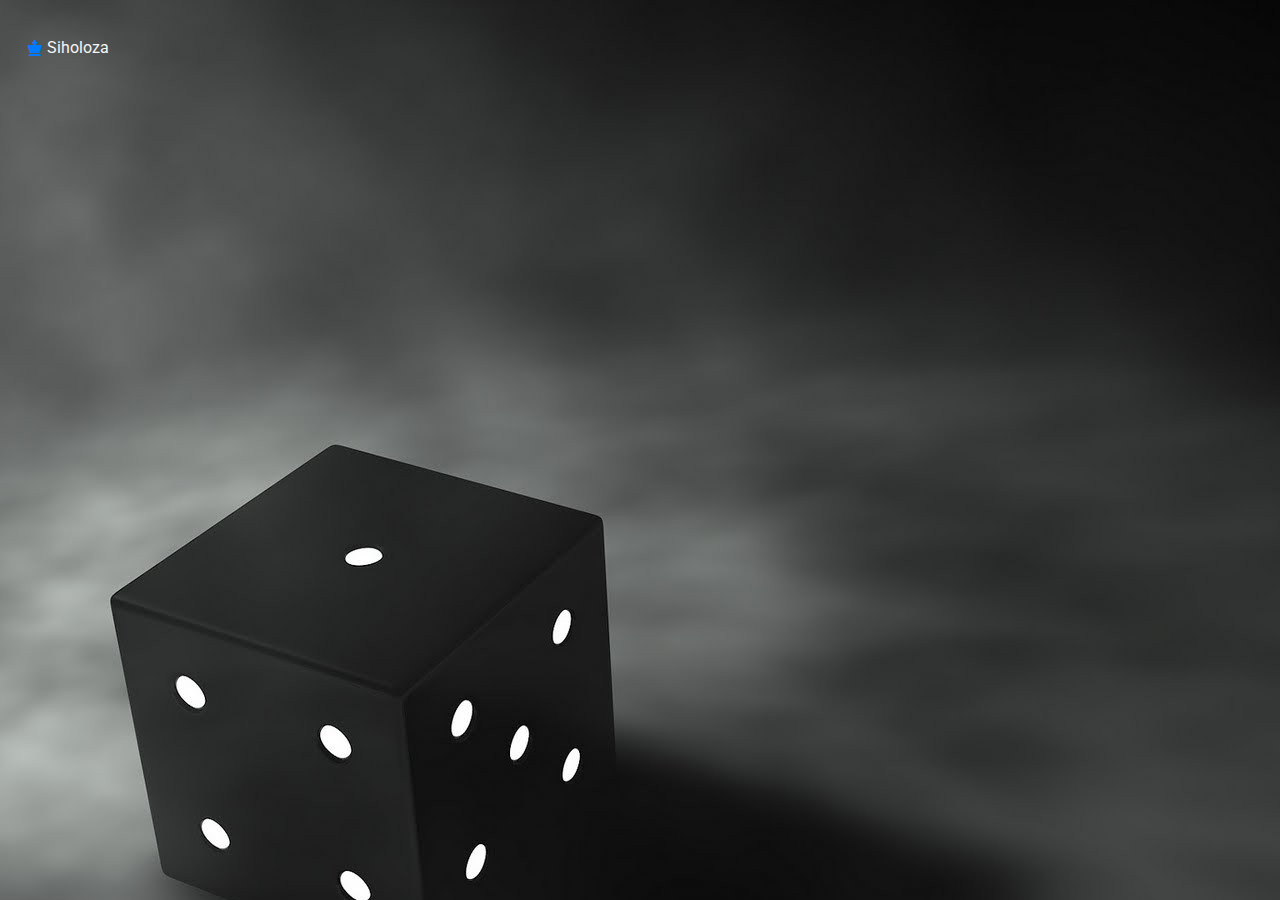
<file: index.html>
<!DOCTYPE html>
<html lang="en" data-bs-theme="dark">
<head>
    <meta charset="UTF-8">
    <meta name="viewport" content="width=device-width, initial-scale=1.0">
    <title>Family Tree</title>
    <link rel="preconnect" href="https://fonts.googleapis.com">
    <link rel="preconnect" href="https://fonts.gstatic.com" crossorigin>
    <link href="https://fonts.googleapis.com/css2?family=Alex+Brush&family=Roboto:ital,wght@0,100;0,300;0,400;0,500;0,700;0,900;1,100;1,300;1,400;1,500;1,700;1,900&display=swap" rel="stylesheet">
    <link rel="stylesheet" href="https://cdnjs.cloudflare.com/ajax/libs/font-awesome/6.0.0-beta3/css/all.min.css">
    <link rel="stylesheet" href="styles.css">
    <style>
        .spouse, .children {
            display: none; /* Initially hide spouse and children */
        }
    </style>
</head>
<body>
    <div class="family-tree">
        <div class="person" onclick="toggleChildren(event, this)">
            <div class="name"><i class="fa-solid fa-chess-king"></i> Siholoza</div>
            <div class="spouse"><i class="fa-regular fa-chess-queen"></i> MaMajozi</div>
            <div class="children">
                <div class="person" onclick="toggleChildren(event, this)">
                    <div class="name"><i class="fa-solid fa-chess-king"></i> Mcebi</div>
                    <div class="spouse"><i class="fa-regular fa-chess-queen"></i>  Magasa</div>
                    <div class="children">
                        <div class="person" onclick="toggleChildren(event, this)">
                            <div class="name"><i class="fa-solid fa-person"></i> Saybamba</div>
                            <div class="spouse"><i class="fa-solid fa-person-dress"></i> MaMbeje</div>
                            <div class="children">
                                <div class="person" onclick="toggleChildren(event, this)">
                                    <div class="name"><i class="fa-solid fa-person"></i> Mqanjelwa</div>
                                    <div class="spouse"><i class="fa-solid fa-person-dress"></i> MaShabalala</div>
                                    <div class="children">
                                        <div class="person" onclick="toggleChildren(event, this)">
                                            <div class="name"><i class="fa-solid fa-person-dress"></i> Bonisiwe</div>
                                            <div class="name"><i class="fa-solid fa-person-dress"></i> Phumelele</div>
                                            <div class="name"><i class="fa-solid fa-person"></i> Bongani</div>
                                            <div class="name"><i class="fa-solid fa-person-dress"></i> Simoni</div>
                                            <div class="name"><i class="fa-solid fa-person"></i>Lungisani</div>
                                        </div>
                                    </div>
                                </div>

                                <div class="person" onclick="toggleChildren(event, this)">
                                    <div class="name"><i class="fa-solid fa-person"></i> Msongelwa</div>
                                    <div class="spouse"><i class="fa-solid fa-person-dress"></i> Magwala</div>
                                    <div class="children">
                                        <div class="person" onclick="toggleChildren(event, this)">
                                            <div class="name"><i class="fa-solid fa-person-dress"></i> Slindile</div>
                                            <div class="name"><i class="fa-solid fa-person"></i> Mabandla</div>
                                            <div class="name"><i class="fa-solid fa-person"></i>Khumbulani</div>
                                            <div class="name"><i class="fa-solid fa-person-dress"></i> Thandeka</div>
                                            <div class="name"><i class="fa-solid fa-person-dress"></i> Thandekile</div>
                                        </div>
                                    </div>
                                </div>
                                

                                <div class="person" onclick="toggleChildren(event, this)">
                                    <div class="name"><i class="fa-solid fa-person"></i>Funizwe
                                        <div class="children">
                                            <div class="person" onclick="toggleChildren(event, this)">
                                                <div class="name"><i class="fa-solid fa-person-dress"></i>MaKhanyile
                                                    <div class="children">
                                                        <div class="person" onclick="toggleChildren(event, this)">
                                                            <div class="name"><i class="fa-solid fa-person"></i> Sthandeni</div>
                                                            <div class="name"><i class="fa-solid fa-person"></i> Sakhile</div>
                                                            <div class="name"><i class="fa-solid fa-person"></i>Bonginkosi</div>
                                                            <div class="name"><i class="fa-solid fa-person"></i> Sthandeni</div>
                                                            <div class="name"><i class="fa-solid fa-person"></i>Mtungani</div>
                                                            <div class="name"><i class="fa-solid fa-person"></i> Zamokwakhe</div>
                                                      
                                                        </div>
                                                    </div>
                                                </div>
                                            </div>
        
                                            <!--Wife 2-->
                                            <div class="person" onclick="toggleChildren(event, this)">
                                                <div class="name"><i class="fa-solid fa-person-dress"></i> MaTshezi
                                                    <div class="children">
                                                        <div class="person" onclick="toggleChildren(event, this)">
                                                            <div class="name"><i class="fa-solid fa-person"></i> Ayanda</div>
                                                            <div class="name"><i class="fa-solid fa-person"></i> Ntokozo</div>
                                                            <div class="name"><i class="fa-solid fa-person-dress"></i> Zinhle</div>
                                                            <div class="name"><i class="fa-solid fa-person-dress"></i> Smangele</div>
                                                        </div>
                                                    </div>
                                                </div>
                                            </div>

                                           
                                        </div>
                                    </div>                                 
                                </div>


                                
                                



                                <div class="person" onclick="toggleChildren(event, this)">
                                    <div class="name"><i class="fa-solid fa-person"></i> Bantubakhona ("Qhushe")</div>
                                    <div class="spouse"><i class="fa-solid fa-person-dress"></i> MaShangase</div>
                                    <div class="children">
                                        <div class="person" onclick="toggleChildren(event, this)">
                                            <div class="name"><i class="fa-solid fa-person-dress"></i> Ntombikayise ("Lulu")</div>
                                            <div class="name"><i class="fa-solid fa-person"></i> Ndabzekwayo ("Ndaba")</div>
                                        </div>
                                    </div>
                                </div>


                                <div class="person" onclick="toggleChildren(event, this)">
                                    <div class="name"><i class="fa-solid fa-person"></i>Fanyana</div>
                                    <div class="spouse"><i class="fa-solid fa-person-dress"></i> MaKhuzwayo</div>
                                    <div class="children">
                                        <div class="person" onclick="toggleChildren(event, this)">
                                            <div class="name"><i class="fa-solid fa-person-dress"></i> Nomkhosi ("Nana")</div>
                                            <div class="name"><i class="fa-solid fa-person"></i> Musawenkosi ("Musa")</div>
                                            <div class="name"><i class="fa-solid fa-person-dress"></i> Nokwazi</div>
                                            <div class="name"><i class="fa-solid fa-person"></i>Simangaye ("Jimmy")</div>
                                            <div class="name"><i class="fa-solid fa-person"></i> Mneliswa</div>
                                            <div class="name"><i class="fa-solid fa-person"></i>Mukelani</div>
                                        </div>
                                    </div>
                                </div>


                                <div class="person" onclick="toggleChildren(event, this)">
                                    <div class="name"><i class="fa-solid fa-person-dress"></i> Sizeni</div>
                                    <div class="children">
                                        <div class="person" onclick="toggleChildren(event, this)">
                                            <div class="name"><i class="fa-solid fa-person"></i> Mbongiseni Dlamuka</div>
                                            <div class="name"><i class="fa-solid fa-person"></i> Jabulani Dlamuka</div>
                                            <div class="name"><i class="fa-solid fa-person"></i> Khulakani "Mhle" Dlamuka</div>
                                            <div class="name"><i class="fa-solid fa-person-dress"></i> Makhosazane Dlamuka</div>
                                            <div class="name"><i class="fa-solid fa-person-dress"></i> Zanele Dlamuka</div>
                                        </div>
                                    </div>
                                </div>
                            </div>
                        </div>




                        <!--New family Branch-->
                        <div class="person" onclick="toggleChildren(event, this)">
                            <div class="name"><i class="fa-solid fa-person"></i> Ndoda</div>
                            <div class="spouse"><i class="fa-solid fa-person-dress"></i> MaNgubane</div>
                            <div class="children">
                                <div class="person" onclick="toggleChildren(event, this)">
                                    <div class="name"><i class="fa-solid fa-person-dress"></i> Bongekile</div>
                                    <div class="name"><i class="fa-solid fa-person-dress"></i> Felani</div>
                                    <div class="name"><i class="fa-solid fa-person"></i> Ngwegwe</div>
                                    <div class="spouse"><i class="fa-solid fa-person-dress"></i> Mamlindeli
                                        <div class="children">
                                            <div class="person" onclick="toggleChildren(event, this)">
                                                <div class="name"><i class="fa-solid fa-person-dress"></i> Qondekile</div>
                                                <div class="name"><i class="fa-solid fa-person"></i> Qalokunye</div>
                                                <div class="name"><i class="fa-solid fa-person"></i>Qalawazi</div>
                                                <div class="name"><i class="fa-solid fa-person-dress"></i>Zothini</div>
                                                <div class="name"><i class="fa-solid fa-person"></i>Mhlekiswa</div>
                                                <div class="name"><i class="fa-solid fa-person"></i>Somandla</div>
                                                <div class="name"><i class="fa-solid fa-person"></i>Phelelani</div>
                                                <div class="name"><i class="fa-solid fa-person"></i>Delongazi</div>
                                            </div>
                                        </div>
                                    </div>
                                    <div class="name"><i class="fa-solid fa-person-dress"></i> Thayimile</div>
                                </div>
                            </div>
                        </div>
                        <!--New family Branch-->

                        <!--New family Branch-->
                        <div class="person" onclick="toggleChildren(event, this)">
                            <div class="name"><i class="fa-solid fa-person"></i> Momo</div>
                            <div class="spouse"><i class="fa-solid fa-person-dress"></i> MaGumede</div>
                            <div class="children">
                                <div class="person" onclick="toggleChildren(event, this)">
                                    <div class="name"><i class="fa-solid fa-person"></i> Mpumela</div>
                                    <div class="spouse"><i class="fa-solid fa-person-dress"></i> MaKhumalo
                                        <div class="children">
                                            <div class="person" onclick="toggleChildren(event, this)">
                                                <div class="name"><i class="fa-solid fa-person"></i> Mondli</div>
                                                <div class="name"><i class="fa-solid fa-person"></i> Siyanda</div>
                                                <div class="name"><i class="fa-solid fa-person-dress"></i> Mananje</div>
                                                <div class="name"><i class="fa-solid fa-person"></i>Kwanele</div>
                                            </div>
                                        </div>
                                    </div>
                                    
                                                                     
                                </div>
            
                                <div class="person" onclick="toggleChildren(event, this)">
                                    <div class="name"><i class="fa-solid fa-person"></i>Hlabeyakhe
                                        <div class="children">
                                            <div class="person" onclick="toggleChildren(event, this)">
                                                <div class="name"><i class="fa-solid fa-person-dress"></i> MaNgcobo
                                                    <div class="children">
                                                        <div class="person" onclick="toggleChildren(event, this)">
                                                            <div class="name"><i class="fa-solid fa-person-dress"></i> Lindeni</div>
                                                            <div class="name"><i class="fa-solid fa-person"></i> Smiso</div>
                                                            <div class="name"><i class="fa-solid fa-person"></i> Bonga</div>
                                                            <div class="name"><i class="fa-solid fa-person-dress"></i> Busangani</div>
                                                      
                                                        </div>
                                                    </div>
                                                </div>
                                            </div>
        
                                            <!--Wife 2-->
                                            <div class="person" onclick="toggleChildren(event, this)">
                                                <div class="name"><i class="fa-solid fa-person-dress"></i> MaDuma
                                                    <div class="children">
                                                        <div class="person" onclick="toggleChildren(event, this)">
                                                            <div class="name"><i class="fa-solid fa-person"></i> Khetho</div>
                                                            <div class="name"><i class="fa-solid fa-person"></i> Mkhuliseni</div>
                                                            <div class="name"><i class="fa-solid fa-person-dress"></i> Busisiwe</div>
                                                        </div>
                                                    </div>
                                                </div>
                                            </div>

                                            <div class="person" onclick="toggleChildren(event, this)">
                                                <div class="name"><i class="fa-solid fa-person-dress"></i> MaZondi
                                                    <div class="children">
                                                        <div class="person" onclick="toggleChildren(event, this)">
                                                            <div class="name"><i class="fa-solid fa-person-dress"></i> Nqobi</div>
                                                        </div>
                                                    </div>
                                                </div>
                                            </div>
                                        </div>
                                    </div>                                 
                                </div>
        
        
        
                            
                                
                                
                            </div>
                        </div>

                        <!--New family Branch-->
                        <div class="person" onclick="toggleChildren(event, this)">
                            <div class="name"><i class="fa-solid fa-person"></i> Mganu</div>
                            <div class="spouse"><i class="fa-solid fa-person-dress"></i> MaNgobese
                                <div class="children">
                                    <div class="person" onclick="toggleChildren(event, this)">
                                        <div class="name"><i class="fa-solid fa-person-dress"></i>Thembeni</div>
                                    </div>
                                </div>
                            </div> 
                        </div>

                    </div>
                </div>
            </div>
        </div>
    </div>

    <script>
        function toggleChildren(event, element) {
            event.stopPropagation(); // Prevent event from bubbling up
            const childrenDiv = element.querySelector('.children');
            const spouseDiv = element.querySelector('.spouse');
            if (childrenDiv) {
                childrenDiv.style.display = childrenDiv.style.display === 'block' ? 'none' : 'block';
            }
            if (spouseDiv) {
                spouseDiv.style.display = spouseDiv.style.display === 'block' ? 'none' : 'block';
            }
        }
    </script>
</body>
</html>
</file>
<file: styles.css>
*{
    font-family: "Roboto", sans-serif;
}

body {

    font-family: Arial, sans-serif;
    color: whitesmoke;
    background-image: url(./images/dice.jpg);
    padding: 20px;
}

.family-tree {
    display: flex;
    flex-direction: column;
}

.person {
    margin: 10px 0;
    cursor: pointer;
    display: flex;
    flex-direction: column; /* Stack spouse and children vertically */
    align-items: flex-start; /* Align items to the left */
}
.spouse {
    margin-left: 20px; /* Adjust this value for the desired indentation */
}


.children {
    padding-left: 40px; /* Indent children */
    display: none;
}


.name, .spouse {
    display: flex;
    align-items: center;
}

.name i, .spouse i {
    margin-right: 5px; /* Adds space between the icon and name */
    color: #007BFF; /* Change color of the icon */
}
</file>
